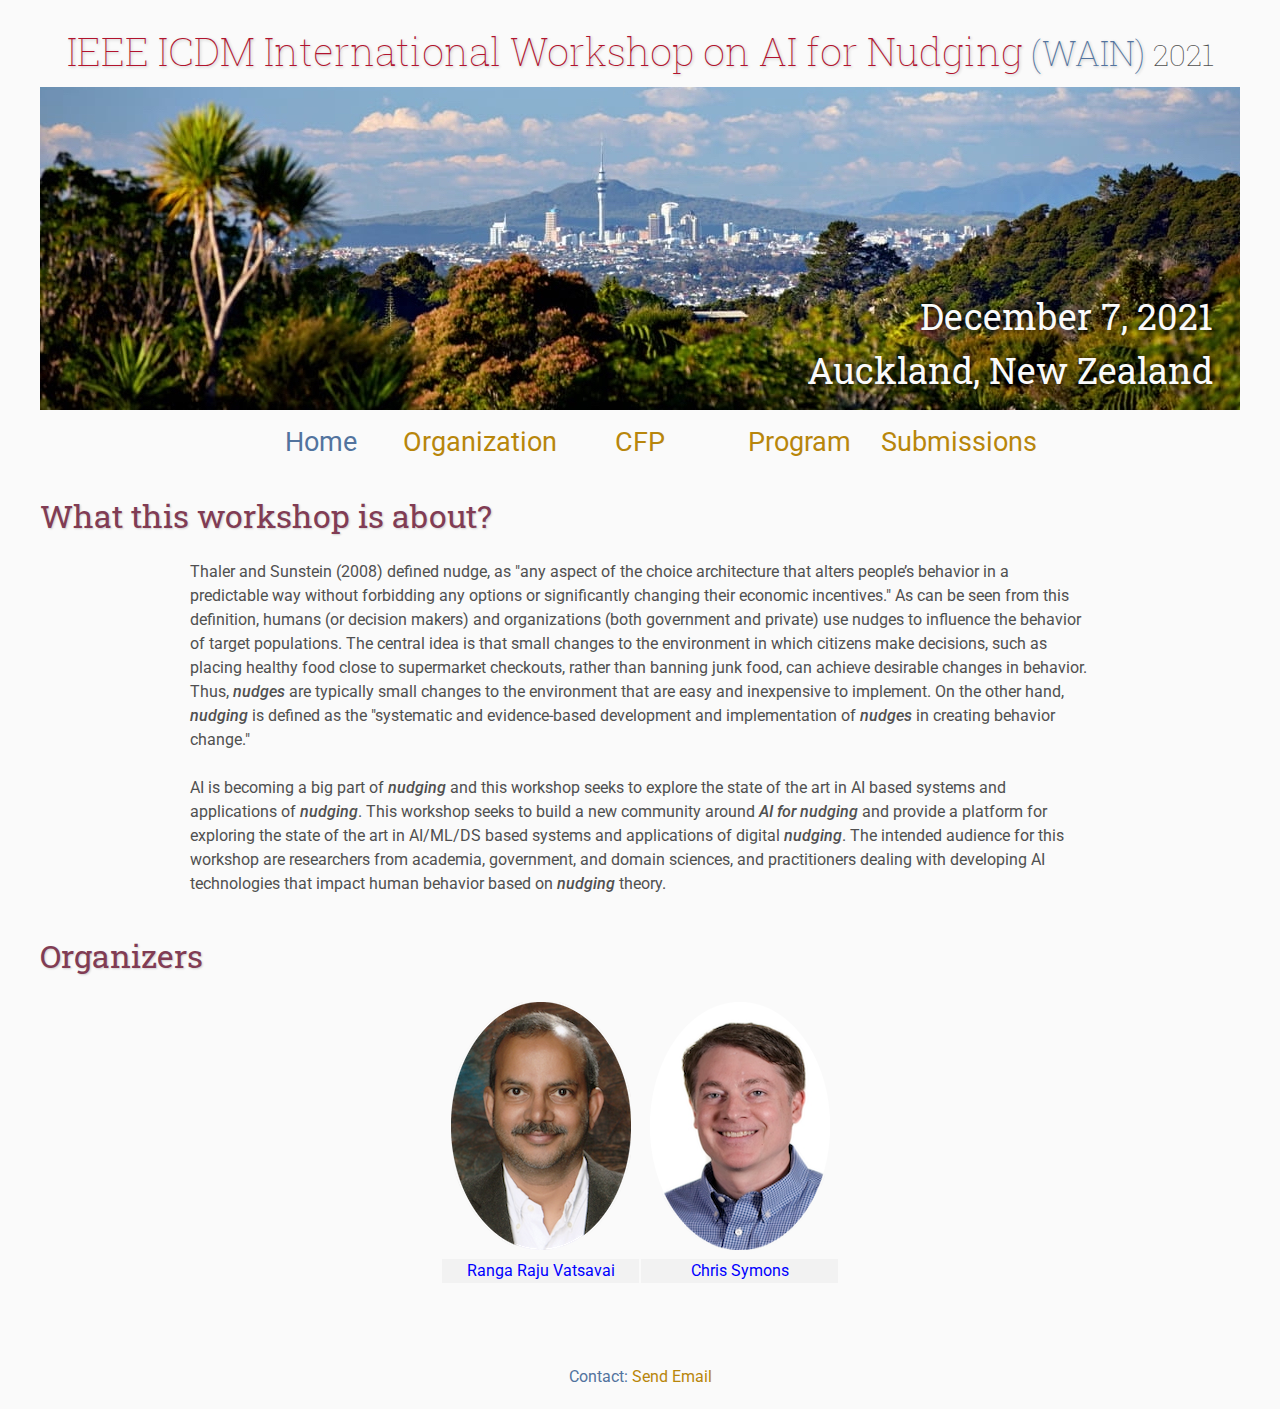
<file: index.html>
<!DOCTYPE html>
<html lang='en'>

<head>
    <base href=".">
    <link rel="shortcut icon" type="image/png" href="assets/favicon.png"/>
    <link rel="stylesheet" type="text/css" media="all" href="assets/main.css"/>
    <meta name="description" content="WAIN-2021">
    <meta name="resource-type" content="document">
    <meta name="distribution" content="global">
    <meta name="KeyWords" content="Conference">
    <title>WAIN-2021</title>
</head>

<body>

    <div class="banner">
        <img src="assets/icdm21-banner.jpg" alt="IEEE ICDM International Workshop on AI for Nudging">
        <div class="top-left">
            <span class="title1">IEEE ICDM International Workshop on AI for Nudging</span><span class="title2"> (WAIN) </span> <span class="year">2021</span>
        </div>
        <div class="bottom-right">
            December 7, 2021 <br> Auckland, New Zealand
        </div>
    </div>

    <table class="navigation">
        <tr>
            <td class="navigation">
                <a class="current" title="Workshop Home Page" href=".">Home</a>
            </td>
            <td class="navigation">
                <a title="Organization" href="organization">Organization</a> 
            </td>
            <td class="navigation">
                <a title="CFP" href="cfp">CFP</a> 
            </td>
            <td class="navigation">
                <a title="Conference Program" href="program">Program</a> 
            </td>
            <td class="navigation">
                <a title="Paper Submission" href="submissions">Submissions</a>
            </td>
        </tr>
    </table>

    <h2>What this workshop is about?</h2>
    <p>
        Thaler and Sunstein (2008) defined nudge, as "any aspect of the choice architecture that alters people’s behavior 
        in a predictable way without forbidding any options or significantly changing their economic incentives." 
        As can be seen from this definition, humans (or decision makers) and organizations (both government and private) 
        use nudges to influence the behavior of target populations. The central idea is that small changes to the environment 
        in which citizens make decisions, such as placing healthy food close to supermarket checkouts, rather than banning 
        junk food, can achieve desirable changes in behavior. Thus, <span class="em">nudges</span> are typically small changes to the environment 
        that are easy and inexpensive to implement. On the other hand, <span class="em">nudging</span> is defined as the "systematic and 
        evidence-based development and implementation of  <span class="em">nudges</span> in creating behavior change."
    </p>
    
    <p>
        AI is becoming a big part of <span class="em">nudging</span> and this workshop seeks to explore the state of the art in AI 
        based systems and applications of <span class="em">nudging</span>.  This workshop seeks to build a new community around 
        <span class="em">AI for nudging</span> and provide a platform for exploring the state of the art in AI/ML/DS based systems 
        and applications of digital <span class="em">nudging</span>. The intended audience for this workshop are researchers from 
        academia, government, and domain sciences, and practitioners dealing with developing AI technologies that impact human 
        behavior based on <span class="em">nudging</span> theory. 

    </p>

    <h2>Organizers</h2>

    <table class="sponsors">
        <tr>
            <td class="sponsor">
                <a href="https://rvatsavai.github.io/">
                    <img src="assets/raju.png" width="180px" height="248px"  alt="Ranga Raju Vatsavai">
                </a>
            </td>
            <td class="sponsor">
                <a href="https://www.linkedin.com/in/christopher-t-symons">
                    <img src="assets/chris.png" width="180px" height="248px"  alt="Chris Symons">
                </a>
            </td>
        </tr>
        <tr>
            <td class="sponsor">
                <a href="https://rvatsavai.github.io/" style="color:blue;"  target="_blank"> Ranga Raju Vatsavai
                </a>
            </td>
            <td class="sponsor">
                <a href="https://www.linkedin.com/in/christopher-t-symons" style="color:blue;"  target="_blank"> Chris Symons
                </a>
            </td>
        </tr>        
    </table>

    <table class="footer">
        <tr>
            <td class="footer">Contact: <a href = "mailto: lirio.brell@gmail.com">Send Email</a> </td> 
        </tr>
    </table>

    </body>
</html>
</file>
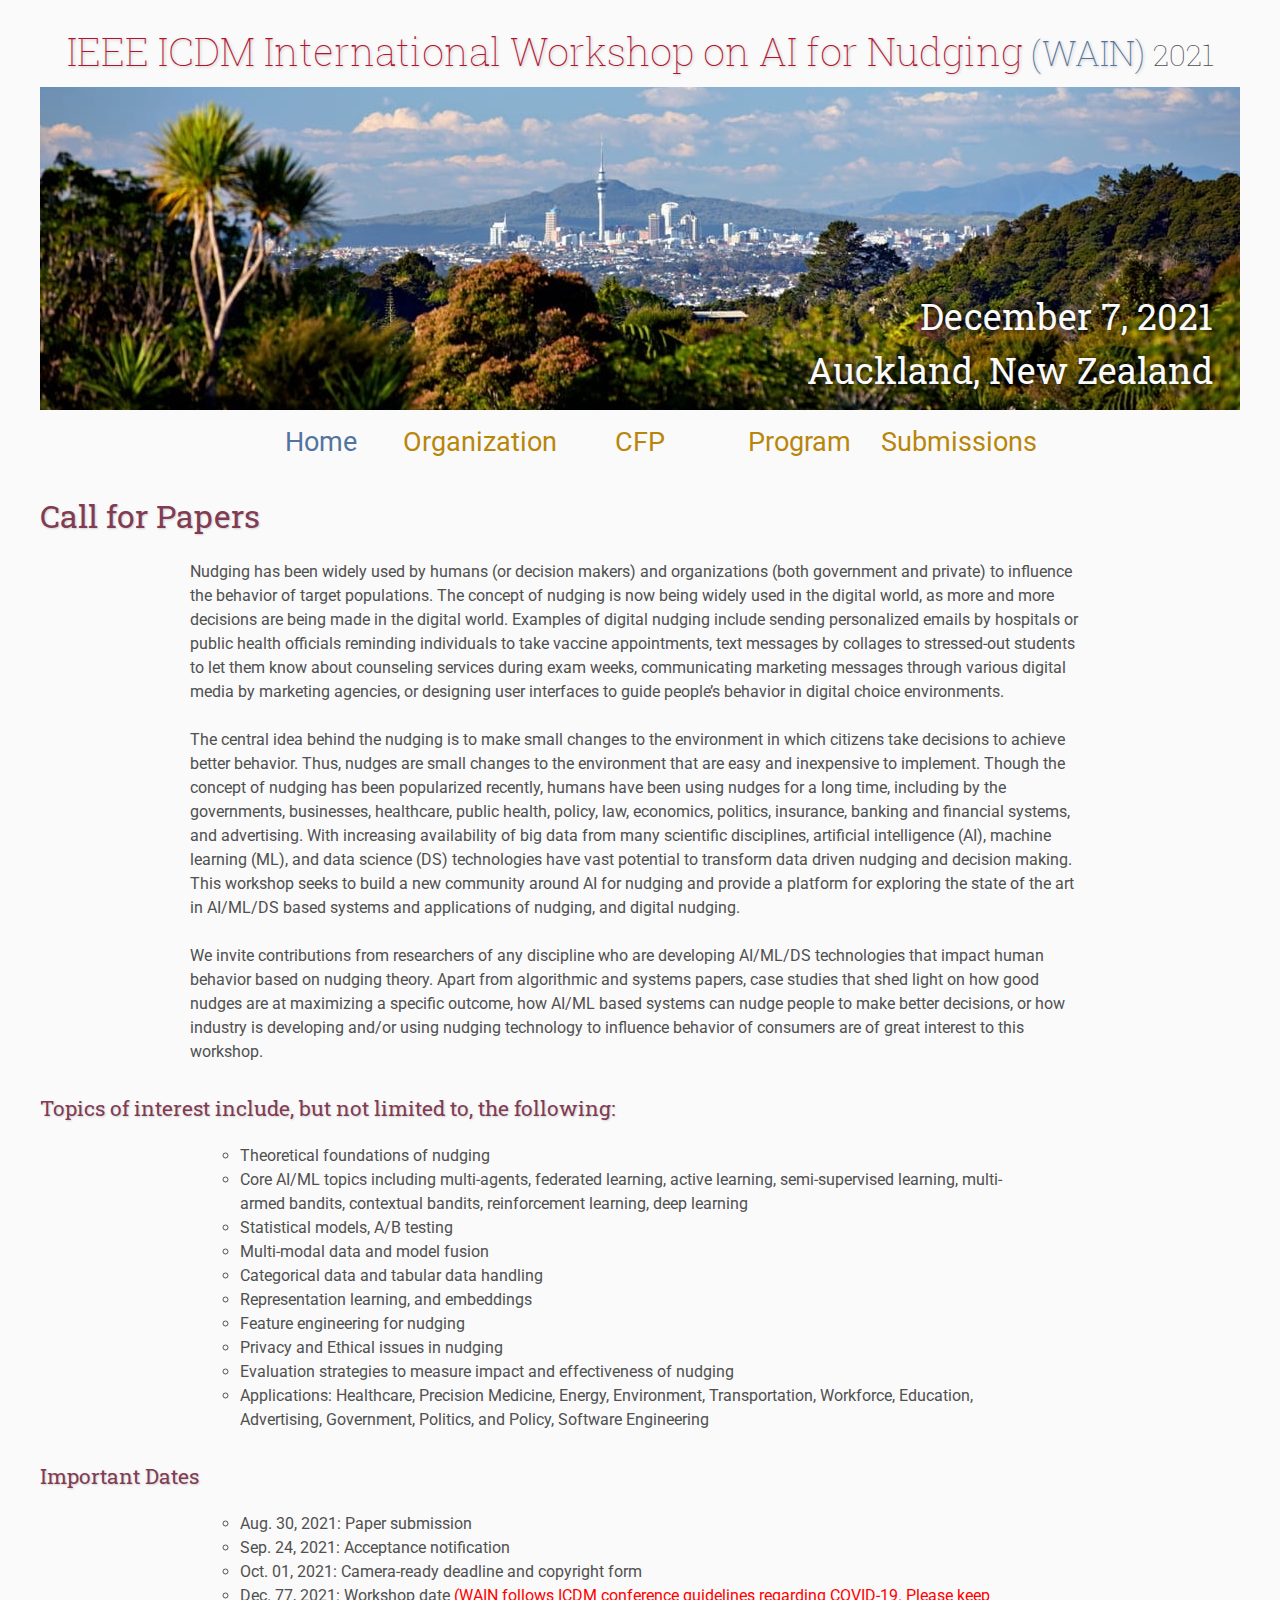
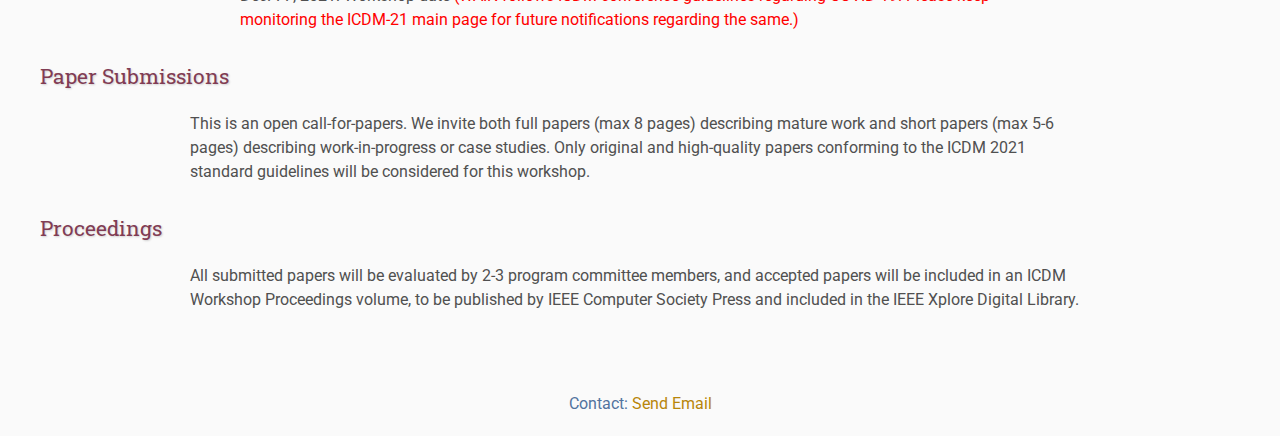
<file: cfp/index.html>
<!DOCTYPE html>
<html lang='en'>

<head>
    <base href="..">
    <link rel="shortcut icon" type="image/png" href="assets/favicon.png"/>
    <link rel="stylesheet" type="text/css" media="all" href="assets/main.css"/>
    <meta name="description" content="WAIN-2021">
    <meta name="resource-type" content="document">
    <meta name="distribution" content="global">
    <meta name="KeyWords" content="Conference">
    <title>WAIN-2021</title>
</head>

<body>

    <div class="banner">
        <img src="assets/icdm21-banner.jpg" alt="IEEE ICDM International Workshop on AI for Nudging">
        <div class="top-left">
            <span class="title1">IEEE ICDM International Workshop on AI for Nudging</span><span class="title2"> (WAIN) </span> <span class="year">2021</span>
        </div>
        <div class="bottom-right">
            December 7, 2021 <br> Auckland, New Zealand
        </div>
    </div>

    <table class="navigation">
        <tr>
            <td class="navigation">
                <a class="current" title="Workshop Home Page" href=".">Home</a>
            </td>
            <td class="navigation">
                <a title="Organization" href="organization">Organization</a> 
            </td>
            <td class="navigation">
                <a title="CFP" href="cfp">CFP</a> 
            </td>
            <td class="navigation">
                <a title="Conference Program" href="program">Program</a> 
            </td>
            <td class="navigation">
                <a title="Paper Submission" href="submissions">Submissions</a>
            </td>
        </tr>
    </table>

    <h2>Call for Papers</h2>
    <p>
        Nudging has been widely used by humans (or decision makers) and organizations (both government and private) 
        to influence the behavior of target populations. The concept of nudging is now being widely used in the 
        digital world, as more and more decisions are being made in the digital world. Examples of digital nudging 
        include sending personalized emails by hospitals or public health officials reminding individuals to take 
        vaccine appointments, text messages by collages to stressed-out students to let them know about counseling 
        services during exam weeks, communicating marketing messages through various digital media by marketing agencies, 
        or designing user interfaces to guide people’s behavior in digital choice environments.  
    </p>
    <p>
        The central idea behind the nudging is to make small changes to the environment in which citizens take 
        decisions to achieve better behavior. Thus, nudges are small changes to the environment that are easy and 
        inexpensive to implement. Though the concept of nudging has been popularized recently, humans have been 
        using nudges for a long time, including by the governments, businesses, healthcare, public health, policy, 
        law, economics, politics, insurance, banking and financial systems, and advertising. With increasing 
        availability of big data from many scientific disciplines, artificial intelligence (AI), machine 
        learning (ML), and data science (DS) technologies have vast potential to transform data driven nudging 
        and decision making. This workshop seeks to build a new community around AI for nudging and provide a 
        platform for exploring the state of the art in AI/ML/DS based systems and applications of nudging, and digital nudging.
    </p>
    
    <p>
        We invite contributions from researchers of any discipline who are developing AI/ML/DS technologies that impact 
        human behavior based on nudging theory. Apart from algorithmic and systems papers, case studies that shed light 
        on how good nudges are at maximizing a specific outcome, how AI/ML based systems can nudge people to make better 
        decisions, or how industry is developing and/or using nudging technology to influence behavior of consumers are of 
        great interest to this workshop.
    </p>

    <h4>Topics of interest include, but not limited to, the following:</h4>
    
    <ul>
      <li>Theoretical foundations of nudging</li>
      <li>Core AI/ML topics including multi-agents, federated learning, active learning, 
          semi-supervised learning, multi-armed bandits, contextual bandits, reinforcement learning, deep learning</li>
      <li>Statistical models, A/B testing</li>
      <li>Multi-modal data and model fusion</li>
      <li>Categorical data and tabular data handling</li>
      <li>Representation learning, and embeddings</li>
      <li>Feature engineering for nudging</li>
      <li>Privacy and Ethical issues in nudging</li>
      <li>Evaluation strategies to measure impact and effectiveness of nudging</li>
      <li>Applications: Healthcare, Precision Medicine, Energy, Environment, Transportation, Workforce, Education, 
          Advertising, Government, Politics, and Policy, Software Engineering</li>
    </ul>
    
    <h4>Important Dates</h4>
    
    <ul>
      <li>Aug. 30, 2021: Paper submission</li>
      <li>Sep. 24, 2021: Acceptance notification</li>
      <li>Oct. 01, 2021: Camera-ready deadline and copyright form</li>
      <li>Dec. 77, 2021: Workshop date <span class="r">(WAIN follows ICDM conference guidelines regarding COVID-19. 
          Please keep monitoring the ICDM-21 main page for future notifications regarding the same.)</span> </li>
    </ul>
    
    <h4>Paper Submissions</h4>
    
    <p>
        This is an open call-for-papers. We invite both full papers (max 8 pages) describing mature work and 
        short papers (max 5-6 pages) describing work-in-progress or case studies. Only original and high-quality 
        papers conforming to the ICDM 2021 standard guidelines will be considered for this workshop.  
    </p>
    
    <h4>Proceedings</h4>    
    <p>
        All submitted papers will be evaluated by 2-3 program committee members, and accepted papers 
        will be included in an ICDM Workshop Proceedings volume, to be published by IEEE Computer Society 
        Press and included in the IEEE Xplore Digital Library.
    </p>
 
    
    <table class="footer">
        <tr>
            <td class="footer">Contact: <a href = "mailto: lirio.brell@gmail.com">Send Email</a> </td> 
        </tr>
    </table>

    </body>
</html>
</file>
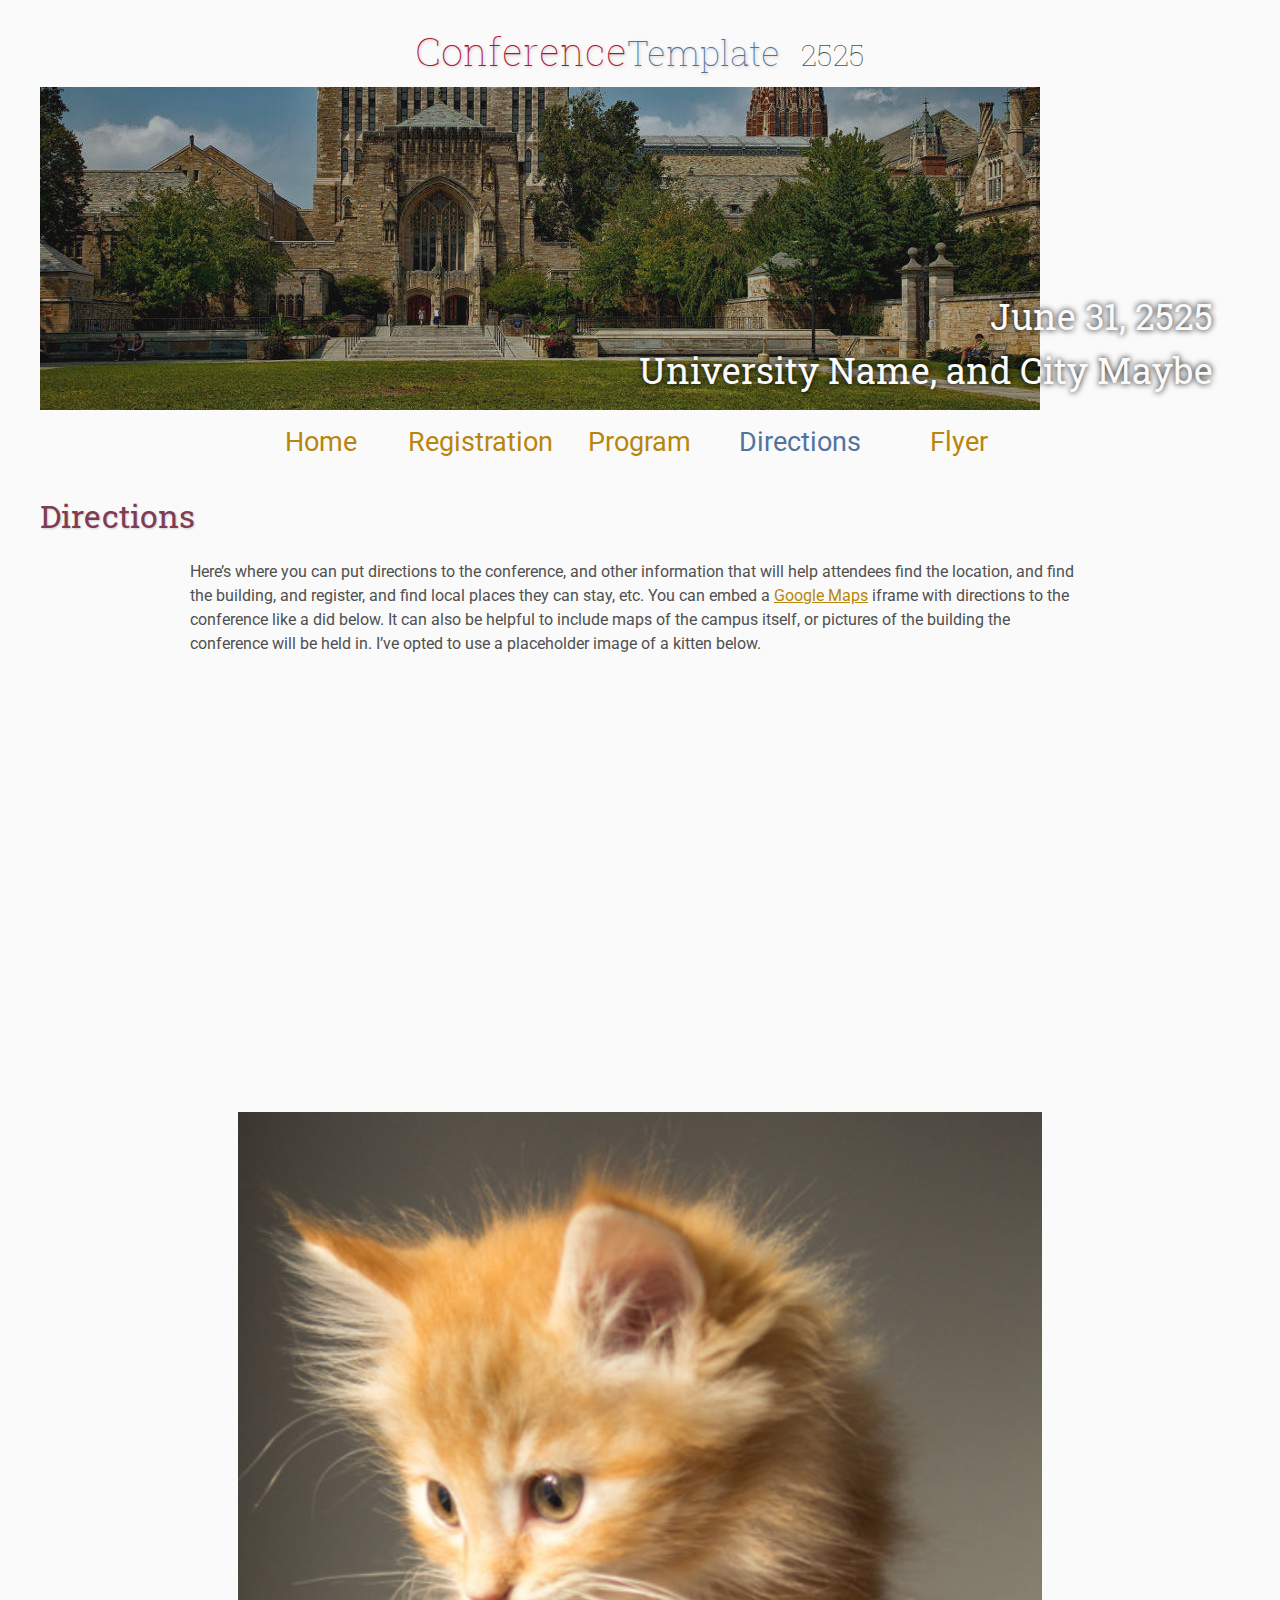
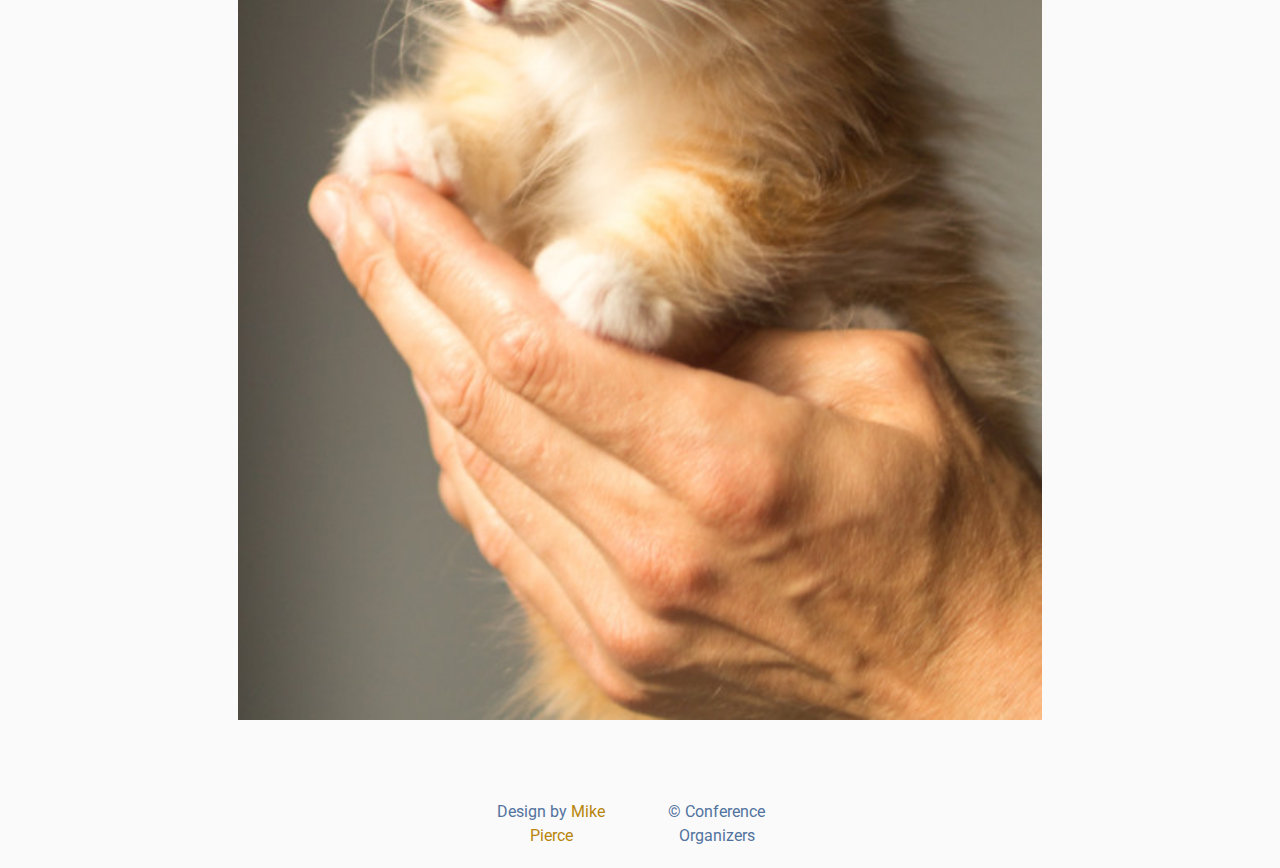
<file: directions/index.html>
<!DOCTYPE html>
<html lang='en'>

<head>
    <base href="..">
    <link rel="shortcut icon" type="image/png" href="assets/favicon.png"/>
    <link rel="stylesheet" type="text/css" media="all" href="assets/main.css"/>
    <meta name="description" content="Conference Template">
    <meta name="resource-type" content="document">
    <meta name="distribution" content="global">
    <meta name="KeyWords" content="Conference">
    <title>Directions | Conference Template</title>
</head>

<body>

    <div class="banner">
        <img src="assets/banner.jpg" alt="Conference Template Banner">
        <div class="top-left">
            <span class="title1">Conference</span><span class="title2">Template</span> <span class="year">2525</span>
        </div>
        <div class="bottom-right">
            June 31, 2525 <br> University Name, and City Maybe
        </div>
    </div>

    <table class="navigation">
        <tr>
            <td class="navigation">
                <a title="Conference Home Page" href=".">Home</a>
            </td>
            <td class="navigation">
                <a title="Register for the Conference" href="registration">Registration</a>
            </td>
            <td class="navigation">
                <a title="Conference Program" href="program">Program</a> 
            </td>
            <td class="navigation">
                <a class="current" title="Directions to the Conference" href="directions">Directions</a>
            </td>
            <td class="navigation">
                <a title="Conference Flyer" href="flyer">Flyer</a>
            </td>
        </tr>
    </table>


    <h2>Directions</h2>
    <p>
        Here&rsquo;s where you can put directions to the conference,
        and other information that will help attendees find the location,
        and find the building, and register, and find local places they can stay, etc.
        You can embed a <a href="https://www.google.com/maps">Google Maps</a> iframe
        with directions to the conference like a did below.
        It can also be helpful to include maps of the campus itself,
        or pictures of the building the conference will be held in.
        I&rsquo;ve opted to use a placeholder image of a kitten below.
    </p>

    <iframe class="directions" src="https://www.google.com/maps/embed?pb=!1m18!1m12!1m3!1d134998.56138929052!2d-121.98776790326531!3d37.869213445646146!2m3!1f0!2f0!3f0!3m2!1i1024!2i768!4f13.1!3m3!1m2!1s0x808ff431db2f96d1%3A0x8b99d90a20aa67de!2sMt+Diablo!5e0!3m2!1sen!2sus!4v1561787340910!5m2!1sen!2sus"></iframe>

    <img class="center" src="assets/kitten4.jpg" alt="This is just a kitten right now" id="kitten">

    <table class="footer">
        <tr>
            <td class="footer">Design by <a target="_blank" href="http://math.ucr.edu/~mpierce/">Mike Pierce</a></td> 
            <td class="footer">&copy; Conference Organizers</td> 
        </tr>
    </table>

    </body>
</html>
</file>
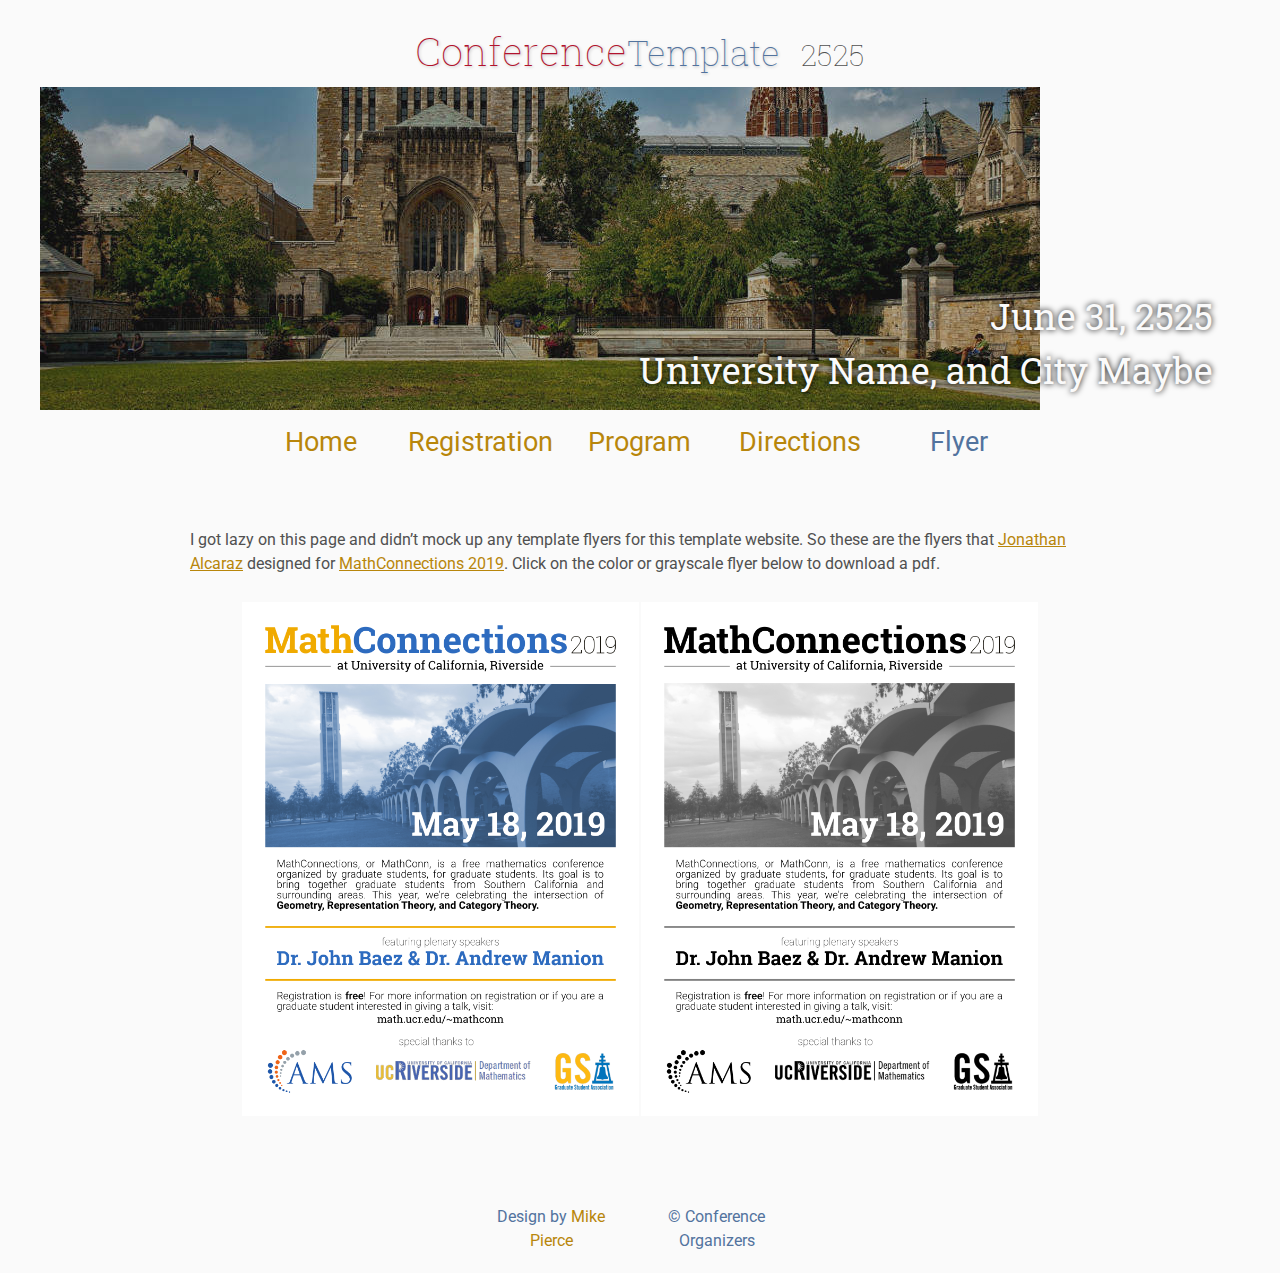
<file: flyer/index.html>
<!DOCTYPE html>
<html lang='en'>

<head>
    <base href="..">
    <link rel="shortcut icon" type="image/png" href="assets/favicon.png"/>
    <link rel="stylesheet" type="text/css" media="all" href="assets/main.css"/>
    <meta name="description" content="Conference Template">
    <meta name="resource-type" content="document">
    <meta name="distribution" content="global">
    <meta name="KeyWords" content="Conference">
    <title>Flyer | Conference Template</title>
</head>

<body>

    <div class="banner">
        <img src="assets/banner.jpg" alt="Conference Template Banner">
        <div class="top-left">
            <span class="title1">Conference</span><span class="title2">Template</span> <span class="year">2525</span>
        </div>
        <div class="bottom-right">
            June 31, 2525 <br> University Name, and City Maybe
        </div>
    </div>

    <table class="navigation">
        <tr>
            <td class="navigation">
                <a title="Conference Home Page" href=".">Home</a>
            </td>
            <td class="navigation">
                <a title="Register for the Conference" href="registration">Registration</a>
            </td>
            <td class="navigation">
                <a title="Conference Program" href="program">Program</a> 
            </td>
            <td class="navigation">
                <a title="Directions to the Conference" href="directions">Directions</a>
            </td>
            <td class="navigation">
                <a class="current" title="Conference Flyer" href="flyer">Flyer</a>
            </td>
        </tr>
    </table>

    <br>

    <p>
        I got lazy on this page and didn&rsquo;t mock up any template flyers for this template website.
        So these are the flyers that <a target="_blank" href="https://math.jonathanalcaraz.com/">Jonathan Alcaraz</a>
        designed for <a target="_blank" href="http://math.ucr.edu/~mathconn/">MathConnections 2019</a>.
        Click on the color or grayscale flyer below to download a pdf.
    </p>

    <table class="flyers">
        <tr>
            <td class="flyer">
                <a href="assets/MathConnections-Flyer.pdf">
                    <img src="assets/MathConnections-Flyer.png" alt="MathConnections Color Flyer" style="width:100%">
                </a>
            </td>
            <td class="flyer">
                <a href="assets/MathConnections-FlyerBW.pdf">
                    <img src="assets/MathConnections-FlyerBW.png" alt="MathConnections BW Flyer" style="width:100%">
                </a>
            </td>
        </tr>
    </table>

    <table class="footer">
        <tr>
            <td class="footer">Design by <a target="_blank" href="http://math.ucr.edu/~mpierce/">Mike Pierce</a></td> 
            <td class="footer">&copy; Conference Organizers</td> 
        </tr>
    </table>

    </body>
</html>
</file>
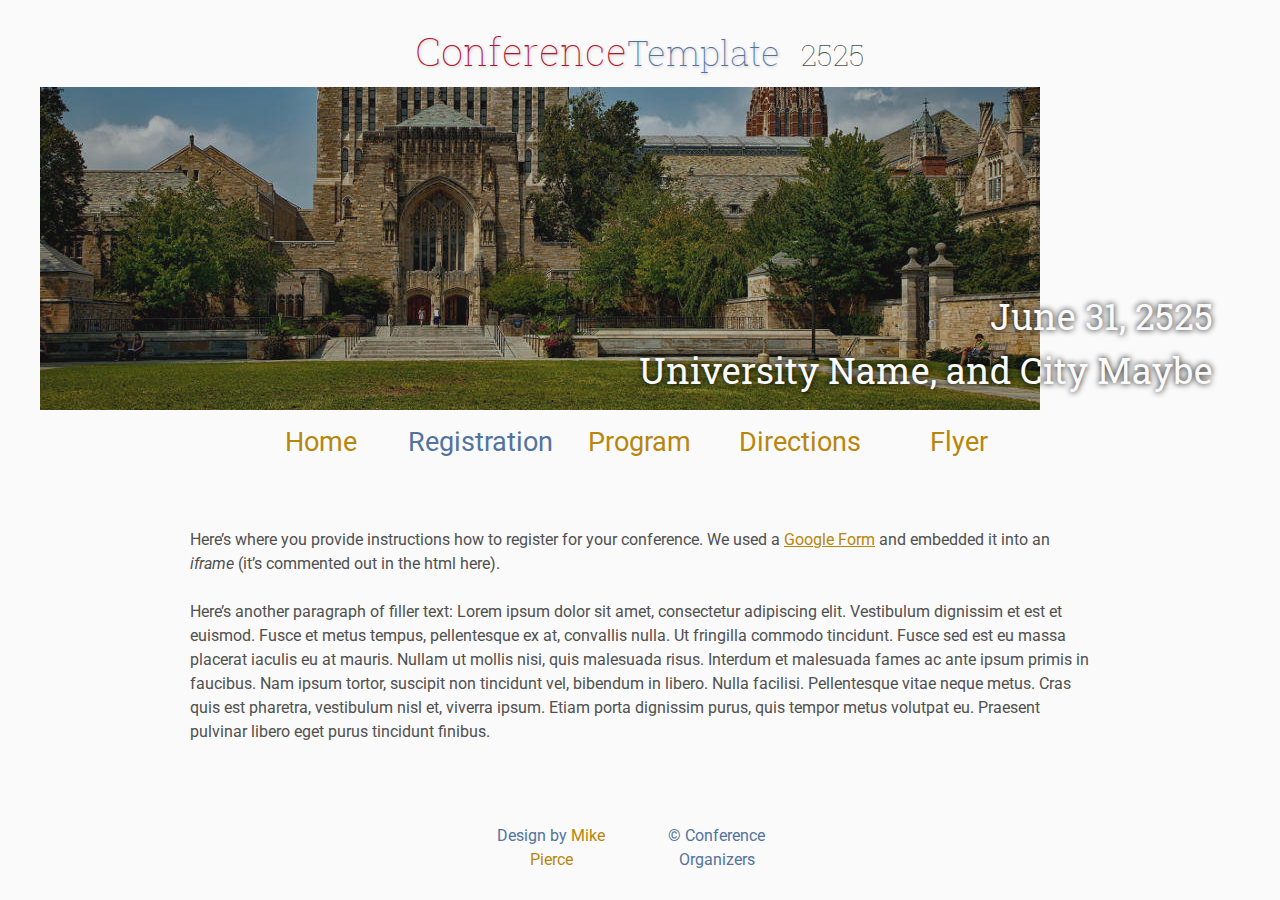
<file: registration/index.html>
<!DOCTYPE html>
<html lang='en'>

<head>
    <base href="..">
    <link rel="shortcut icon" type="image/png" href="assets/favicon.png"/>
    <link rel="stylesheet" type="text/css" media="all" href="assets/main.css"/>
    <meta name="description" content="Conference Template">
    <meta name="resource-type" content="document">
    <meta name="distribution" content="global">
    <meta name="KeyWords" content="Conference">
    <title>Registration | Conference Template</title>
</head>

<body>

    <div class="banner">
        <img src="assets/banner.jpg" alt="Conference Template Banner">
        <div class="top-left">
            <span class="title1">Conference</span><span class="title2">Template</span> <span class="year">2525</span>
        </div>
        <div class="bottom-right">
            June 31, 2525 <br> University Name, and City Maybe
        </div>
    </div>

    <table class="navigation">
        <tr>
            <td class="navigation">
                <a title="Conference Home Page" href=".">Home</a>
            </td>
            <td class="navigation">
                <a class="current" title="Register for the Conference" href="registration">Registration</a>
            </td>
            <td class="navigation">
                <a title="Conference Program" href="program">Program</a> 
            </td>
            <td class="navigation">
                <a title="Directions to the Conference" href="directions">Directions</a>
            </td>
            <td class="navigation">
                <a title="Conference Flyer" href="flyer">Flyer</a>
            </td>
        </tr>
    </table>

    <br>

    <p>
        Here&rsquo;s where you provide instructions how to register for your conference.
        We used a <a href="https://www.google.com/forms/about/">Google Form</a> 
        and embedded it into an <i>iframe</i> (it&rsquo;s commented out in the html here).
    </p>
    <!--
    <iframe class="registration" src="EMBED LINK FOR GOOGLE FORM HERE"></iframe>
    -->
    <p>
        Here&rsquo;s another paragraph of filler text:
        Lorem ipsum dolor sit amet, consectetur adipiscing elit. Vestibulum dignissim et est et euismod. Fusce et metus tempus, pellentesque ex at, convallis nulla. Ut fringilla commodo tincidunt. Fusce sed est eu massa placerat iaculis eu at mauris. Nullam ut mollis nisi, quis malesuada risus. Interdum et malesuada fames ac ante ipsum primis in faucibus. Nam ipsum tortor, suscipit non tincidunt vel, bibendum in libero. Nulla facilisi. Pellentesque vitae neque metus. Cras quis est pharetra, vestibulum nisl et, viverra ipsum. Etiam porta dignissim purus, quis tempor metus volutpat eu. Praesent pulvinar libero eget purus tincidunt finibus.
    </p>

    <table class="footer">
        <tr>
            <td class="footer">Design by <a target="_blank" href="http://math.ucr.edu/~mpierce/">Mike Pierce</a></td> 
            <td class="footer">&copy; Conference Organizers</td> 
        </tr>
    </table>

    </body>
</html>
</file>
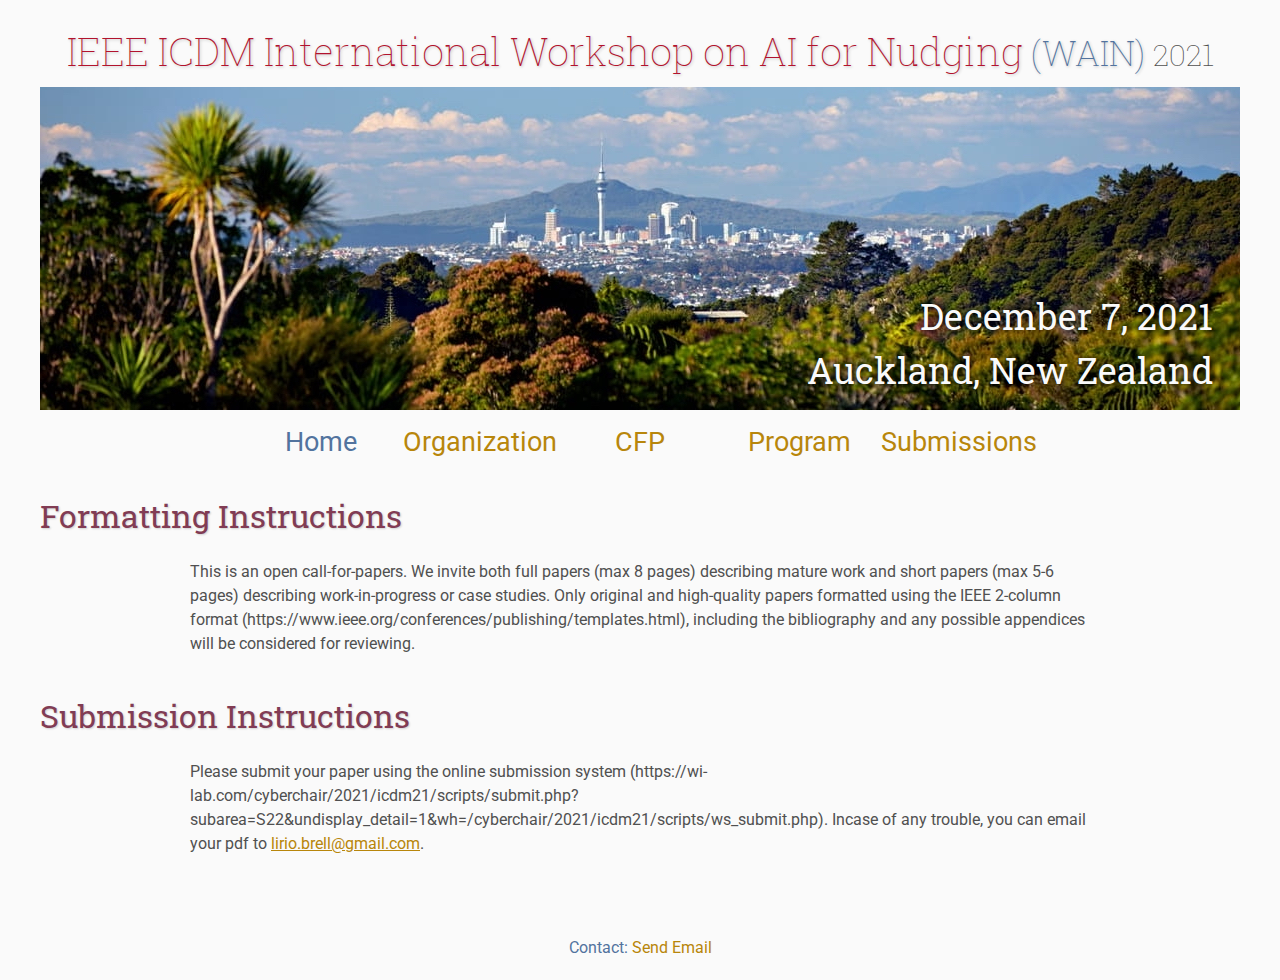
<file: submissions/index.html>
<!DOCTYPE html>
<html lang='en'>

<head>
    <base href="..">
    <link rel="shortcut icon" type="image/png" href="assets/favicon.png"/>
    <link rel="stylesheet" type="text/css" media="all" href="assets/main.css"/>
    <meta name="description" content="WAIN-2021">
    <meta name="resource-type" content="document">
    <meta name="distribution" content="global">
    <meta name="KeyWords" content="Conference">
    <title>WAIN-2021</title>
</head>

<body>

    <div class="banner">
        <img src="assets/icdm21-banner.jpg" alt="IEEE ICDM International Workshop on AI for Nudging">
        <div class="top-left">
            <span class="title1">IEEE ICDM International Workshop on AI for Nudging</span><span class="title2"> (WAIN) </span> <span class="year">2021</span>
        </div>
        <div class="bottom-right">
            December 7, 2021 <br> Auckland, New Zealand
        </div>
    </div>

    <table class="navigation">
        <tr>
            <td class="navigation">
                <a class="current" title="Workshop Home Page" href=".">Home</a>
            </td>
            <td class="navigation">
                <a title="Organization" href="organization">Organization</a> 
            </td>
            <td class="navigation">
                <a title="CFP" href="cfp">CFP</a> 
            </td>
            <td class="navigation">
                <a title="Conference Program" href="program">Program</a> 
            </td>
            <td class="navigation">
                <a title="Paper Submission" href="submissions">Submissions</a>
            </td>
        </tr>
    </table>

    <h2>Formatting Instructions</h2>
  
    <p>
        This is an open call-for-papers. We invite both full papers (max 8 pages) describing mature work and 
        short papers (max 5-6 pages) describing work-in-progress or case studies. Only original and high-quality 
        papers formatted using the IEEE 2-column format (https://www.ieee.org/conferences/publishing/templates.html), 
        including the bibliography and any possible appendices will be considered for reviewing.
    </p>

    <h2>Submission Instructions</h2>
    
    <p>
        Please submit your paper using the online submission system 
        (https://wi-lab.com/cyberchair/2021/icdm21/scripts/submit.php?subarea=S22&undisplay_detail=1&wh=/cyberchair/2021/icdm21/scripts/ws_submit.php). 
        Incase of any trouble, you can email your pdf 
        to <a href = "mailto: lirio.brell@gmail.com">lirio.brell@gmail.com</a>.
    </p>
    
    <table class="footer">
        <tr>
            <td class="footer">Contact: <a href = "mailto: lirio.brell@gmail.com">Send Email</a> </td> 
        </tr>
    </table>

    </body>
</html>
</file>
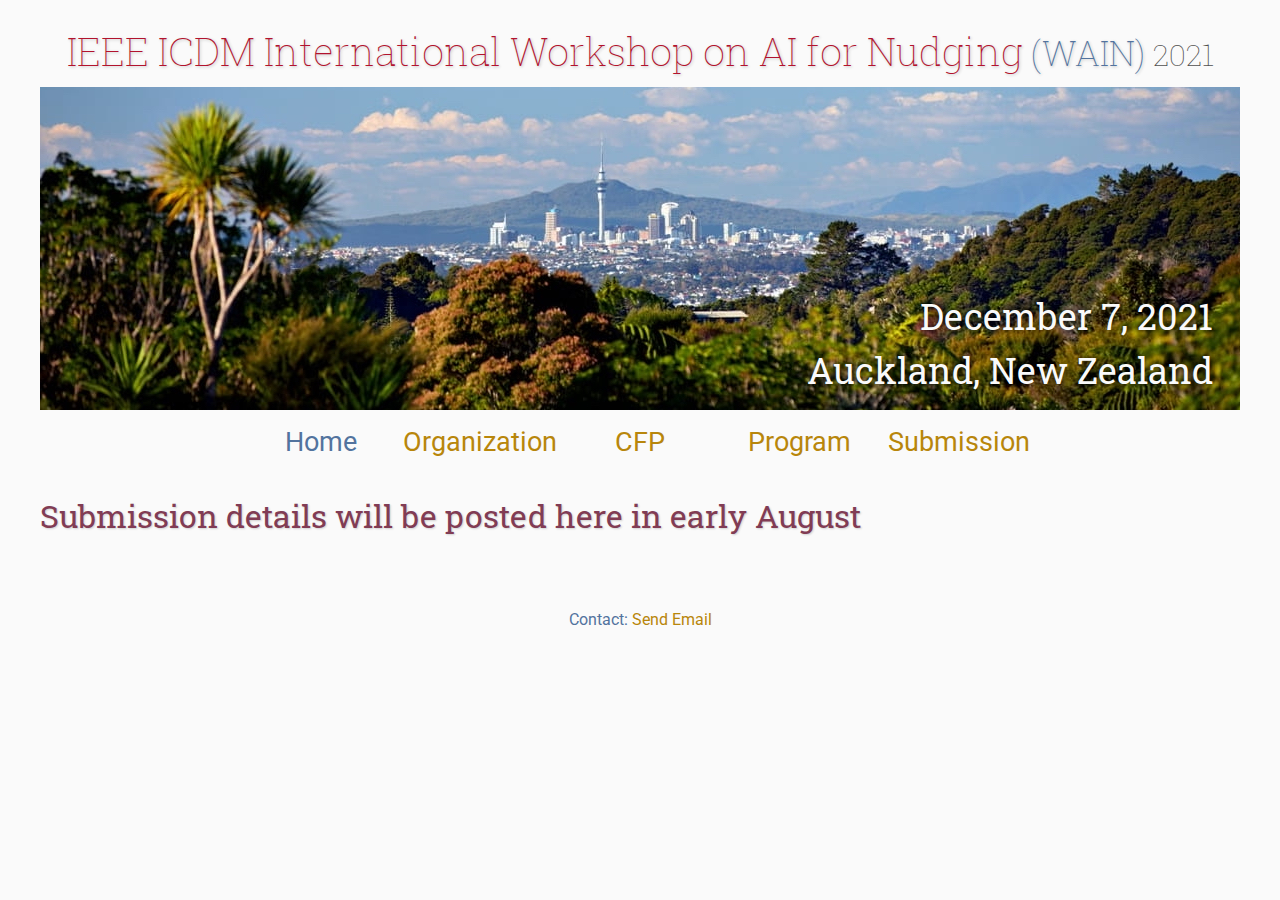
<file: submissions/submissions.html>
<!DOCTYPE html>
<html lang='en'>

<head>
    <base href="..">
    <link rel="shortcut icon" type="image/png" href="assets/favicon.png"/>
    <link rel="stylesheet" type="text/css" media="all" href="assets/main.css"/>
    <meta name="description" content="WAIN-2021">
    <meta name="resource-type" content="document">
    <meta name="distribution" content="global">
    <meta name="KeyWords" content="Conference">
    <title>WAIN-2021</title>
</head>

<body>

    <div class="banner">
        <img src="assets/icdm21-banner.jpg" alt="IEEE ICDM International Workshop on AI for Nudging">
        <div class="top-left">
            <span class="title1">IEEE ICDM International Workshop on AI for Nudging</span><span class="title2"> (WAIN) </span> <span class="year">2021</span>
        </div>
        <div class="bottom-right">
            December 7, 2021 <br> Auckland, New Zealand
        </div>
    </div>

    <table class="navigation">
        <tr>
            <td class="navigation">
                <a class="current" title="Workshop Home Page" href=".">Home</a>
            </td>
            <td class="navigation">
                <a title="Organization" href="organization">Organization</a> 
            </td>
            <td class="navigation">
                <a title="CFP" href="cfp">CFP</a> 
            </td>
            <td class="navigation">
                <a title="Conference Program" href="program">Program</a> 
            </td>
            <td class="navigation">
                <a title="Paper Submission" href="submission">Submission</a>
            </td>
        </tr>
    </table>

    <h2>Submission details will be posted here in early August</h2>
  
    <p>
  
    </p>
   
    
    <table class="footer">
        <tr>
            <td class="footer">Contact: <a href = "mailto: lirio.brell@gmail.com">Send Email</a> </td> 
        </tr>
    </table>

    </body>
</html>
</file>
<file: assets/main.css>
/* main.css */

/* These are the colors and fonts used throughout the webpage.
 * I've listed them here so that a user may easily
 * do a search-and-replace for these to change the site theme.
 *   'Roboto',sans-serif; Font for the title text
 *   'Roboto-Slab',serif; Font for the body text 
 *   #fafafa; Background color of the site
 *   #505050; Foreground (text) color of the site
 *   #52739e; Navy, "Template" in the logo, current page in navigation, special titles in the Program
 *   #b2132e; Reddish, "Conference" in the logo, hover color for links
 *   #813c54; Heading color, titles in the Program
 *   #b8860b; Dark Goldenrod, color for links
 */

@import url('https://fonts.googleapis.com/css?family=Roboto%7CRoboto+Slab');

*{
    border:0;
    font:inherit;
    font-size:1em;
    margin:0;
    padding:0;
    vertical-align:baseline;
}

body{
    background-color: #fafafa;
    background-size: cover;
    background-attachment: fixed;
    color: #505050; 
    text-align:left;
    font-family:'Roboto',sans-serif;
    font-size:1em;
    line-height:1.5em;
    margin: 10px auto;
    width: 1200px;
}

a{color: #b8860b; text-decoration:none;}
a.current{color: #52739e;}
a.current:hover{color: #e82945;}
a:hover{color: #b2132e;}
a:active{color: #e82945;}
h1,h2,h3,h4{clear:left; color: #813c54; margin:1.5em 0em 1em 0em; font-family:'Roboto Slab',serif; text-shadow: 1px 1px 2px #d0d0d0;}
h1{font-size:2.67em;}
h2{font-size:2.00em;}
h3{font-size:1.67em;}
h4{font-size:1.33em;}
h5{font-size:1.33em; color: #813c54;}
p{list-style:none; margin:24px auto 24px auto; padding:0px; width:900px; text-align:left;}
li a, p a {text-decoration:underline; text-decoration-color:#b8860b;}
ul{list-style:none; margin:24px auto 24px auto; padding:0px; width:800px; text-align:left;}
ul li{list-style:circle; margin:0px auto 0px auto; padding:0px; text-align:left;}
i,em{font-style:italic;}
b,strong{font-weight:bold;}
sup{
    vertical-align: super;
    font-size: 0.8em;
    line-height: 0;
}
sub{
    vertical-align: sub;
    font-size: 0.8em;
    line-height: 0;
}
table{
    width: 1200px;
    margin: 12px auto 24px auto;
    float: center;
    /* UNCOMMENT THIS FOR DEBUGGING THE ALIGNMENT */
    /*border: 1px solid black;*/
}
th,td{
    text-align: left;
    /* UNCOMMENT THIS FOR DEBUGGING THE ALIGNMENT */
    /*border: 1px solid black;*/
}

/* Website Banner */
.banner {position: relative; font-family:'Roboto Slab',serif;}
.top-left {font-size:5.40em; color: #505050; background: #fafafa; text-align: center; width: 1200px; height: 67px; position: absolute; padding: 10px 0 0 0; top: 0px;}
.bottom-right {font-size:2.25em; color: #fafafa; line-height: 1.5em; width: auto; height: 100px; padding: 0px 27px 27px 0px; text-align: right; position: absolute; bottom: 0px; right: 0px; text-shadow: 0px 0px 6px #000000;}

/* Conference Title Logo */
.title1{color: #b2132e; text-shadow: 1px 1px 3px #c0c0c0; font-size:0.45em; font-weight: lighter;} 
.title2{color: #52739e; text-shadow: 1px 1px 3px #c0c0c0; font-size:0.40em; font-weight: lighter;}
.year{color: #505050; font-size:0.35em; font-weight: lighter;}

/* Navigation Links (Home, Registration, etc) */
table.navigation{width:800px;}
td.navigation{font-size:1.67em; white-space:nowrap; width:20%; text-align:center; vertical-align:middle; padding:0px 0px 0px 0px;}

/* Sponsor Images */
table.sponsors{width:400px;}
td.sponsor{white-space:nowrap; width:50%; text-align:center; vertical-align:middle; padding:0px 0px 0px 0px;}
td.sponsor img{width: 180px;}

/* The Table on the Program Page */
td.room{padding: 4px 12px 4px 4px; width: 90%; vertical-align:bottom; font-size:1.67em; color: #52739e; height:32px;}
td.date{white-space:nowrap; width:130px; text-align:right; vertical-align:top; padding:4px 16px 0px 0px;}
td.title{padding: 4px 12px 4px 4px; width: 90%; vertical-align:top; font-size:1.5em; color: #813c54; height:32px; font-family:'Roboto Slab',serif; text-shadow: 1px 1px 2px #d0d0d0; }
td.title-special{padding: 4px 12px 4px 4px; width: 90%; vertical-align:top; font-size:1.67em; color: #52739e; height:32px; font-family:'Roboto Slab',serif; text-shadow: 1px 1px 2px #d0d0d0;}
td.speaker{padding: 4px 12px 4px 4px; font-style: italic; font-size:1em; max-height:999999px}
td.abstract{padding: 4px 12px 12px 4px; font-size:1em; max-height:999999px}
td.abstract img{display: block; margin: 4px auto 8px auto}
table.plenary{padding-top: 8px; background: #ffffff;}

/* Registration and Directions iframes and Images */
iframe.registration{display:block; margin:1em auto 2em auto; width:700px; height:1400px; border:none;}
iframe.directions{display:block; margin:1em auto 2em auto; width:800px; height:400px; border:none;}
img.center{display:block; width:67%; margin:1em auto 2em auto;}

/* Flyer Images */
table.flyers{width:800px;}
td.flyer{white-space:nowrap; width:33%; text-align:center; vertical-align:middle; padding:0px 0px 0px 0px;}
td.sponsor img{width: 180px;}

/* The Footer */
table.footer{font-size:0.975em; margin: 72px auto 12px auto; width:333px;}
td.footer{width:auto; text-align:center; vertical-align:middle; color: #52739e;}

/* My hacky way of making the site mobile-friendly */
@media only screen and (max-width: 1100px) {
    h2{font-size:3.00em;}
    p{font-size:1.5em; line-height:1.5em;}
    th,td,tr{font-size:1.5em; line-height:1.5em;}
    td.date{font-size:1em; padding-top:0.5em;}
    td.navigation{font-size:1.5em; padding:0px 20px 0px 20px;}
    table.footer{font-size:0.33em;} 
}

/* Adding new color style */
.r 
{ 
    color: red; 
}
.g
{ 
    color: green; 
}
.b
{ 
    color: blue; 
}

.em {
  font-weight: 500;
  font-style: italic;
}

/* side by side table for PC */
<style>
* {
  box-sizing: border-box;
}

.row {
  display: flex;
  margin-left:-5px;
  margin-right:-5px;
}
  
.column {
  flex: 48%;
  padding: 5px;
}

/* Clearfix (clear floats) */
.row::after {
  content: "";
  clear: both;
  display: table;
}

table.m {
  border-collapse: collapse;
  border-spacing: 0;
  width: 90%;
  border: 0px solid #ddd;
}

th, td {
  text-align: left;
  padding: 6px;
}

tr:nth-child(even) {
  background-color: #f2f2f2;
}

/* Responsive layout - makes the two columns stack on top of each other instead of next to each other on screens that are smaller than 600 px */
@media screen and (max-width: 1000px) {
  .column {
    width: 48%;
  }
}
</style>
</file>
